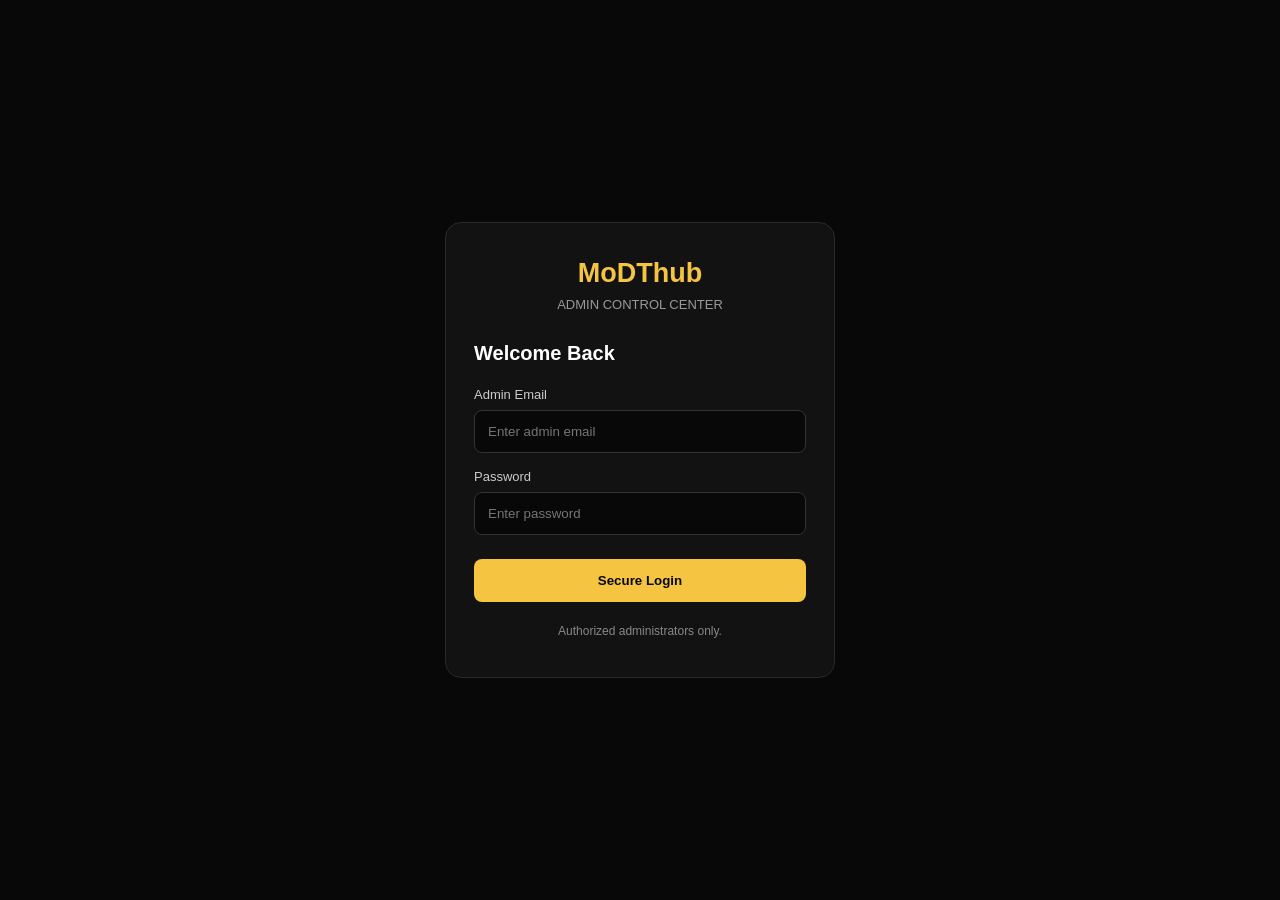
<file: admin/index.html>
<!DOCTYPE html>
<html lang="en">
<head>
  <meta charset="UTF-8">
  <meta name="viewport" content="width=device-width, initial-scale=1.0">
  <title>MoDThub Admin Login</title>
  <style>
    * { box-sizing: border-box; margin: 0; padding: 0; }

    body {
      min-height: 100vh;
      display: grid;
      place-items: center;
      background: #080808;
      color: #fff;
      font-family: Arial, sans-serif;
      padding: 20px;
    }

    .login-box {
      width: 100%;
      max-width: 390px;
      padding: 35px 28px;
      background: #121212;
      border: 1px solid #292929;
      border-radius: 16px;
    }

    .logo {
      color: #f5c542;
      font-size: 27px;
      font-weight: 800;
      text-align: center;
      margin-bottom: 8px;
    }

    .subtitle {
      text-align: center;
      color: #999;
      margin-bottom: 30px;
      font-size: 13px;
    }

    h2 { font-size: 20px; margin-bottom: 22px; }

    label {
      display: block;
      color: #ccc;
      font-size: 13px;
      margin: 16px 0 8px;
    }

    input {
      width: 100%;
      padding: 13px;
      background: #080808;
      border: 1px solid #333;
      border-radius: 8px;
      color: white;
      outline: none;
    }

    input:focus { border-color: #f5c542; }

    button {
      width: 100%;
      margin-top: 24px;
      padding: 14px;
      background: #f5c542;
      color: #080808;
      border: none;
      border-radius: 8px;
      font-weight: bold;
      cursor: pointer;
    }

    button:disabled { opacity: .6; cursor: wait; }

    .notice {
      margin-top: 20px;
      color: #888;
      font-size: 12px;
      text-align: center;
      line-height: 1.6;
    }

    .error { color: #ff7777; }
  </style>
</head>
<body>
  <main class="login-box">
    <div class="logo">MoDThub</div>
    <p class="subtitle">ADMIN CONTROL CENTER</p>

    <h2>Welcome Back</h2>

    <form id="loginForm">
      <label for="email">Admin Email</label>
      <input id="email" type="email"
        placeholder="Enter admin email" autocomplete="username" required>

      <label for="password">Password</label>
      <input id="password" type="password"
        placeholder="Enter password" autocomplete="current-password" required>

      <button id="loginButton" type="submit">Secure Login</button>
    </form>

    <p id="message" class="notice" role="status">
      Authorized administrators only.
    </p>
  </main>

  <script>
    const form = document.getElementById("loginForm");
    const button = document.getElementById("loginButton");
    const message = document.getElementById("message");

    form.addEventListener("submit", async (event) => {
      event.preventDefault();

      button.disabled = true;
      button.textContent = "Checking...";
      message.textContent = "Verifying your account...";
      message.className = "notice";

      try {
        const response = await fetch("/.netlify/functions/admin-login", {
          method: "POST",
          headers: { "Content-Type": "application/json" },
          body: JSON.stringify({
            email: document.getElementById("email").value.trim(),
            password: document.getElementById("password").value
          })
        });

        const result = await response.json();

        if (!response.ok || !result.success) {
          throw new Error(result.error || "Login failed");
        }

        sessionStorage.setItem("modthub_admin_token", result.access_token);
        window.location.href = "/admin/dashboard.html";

      } catch (error) {
        message.textContent = error.message || "Login failed. Try again.";
        message.className = "notice error";
        button.disabled = false;
        button.textContent = "Secure Login";
      }
    });
  </script>
</body>
</html>
</file>
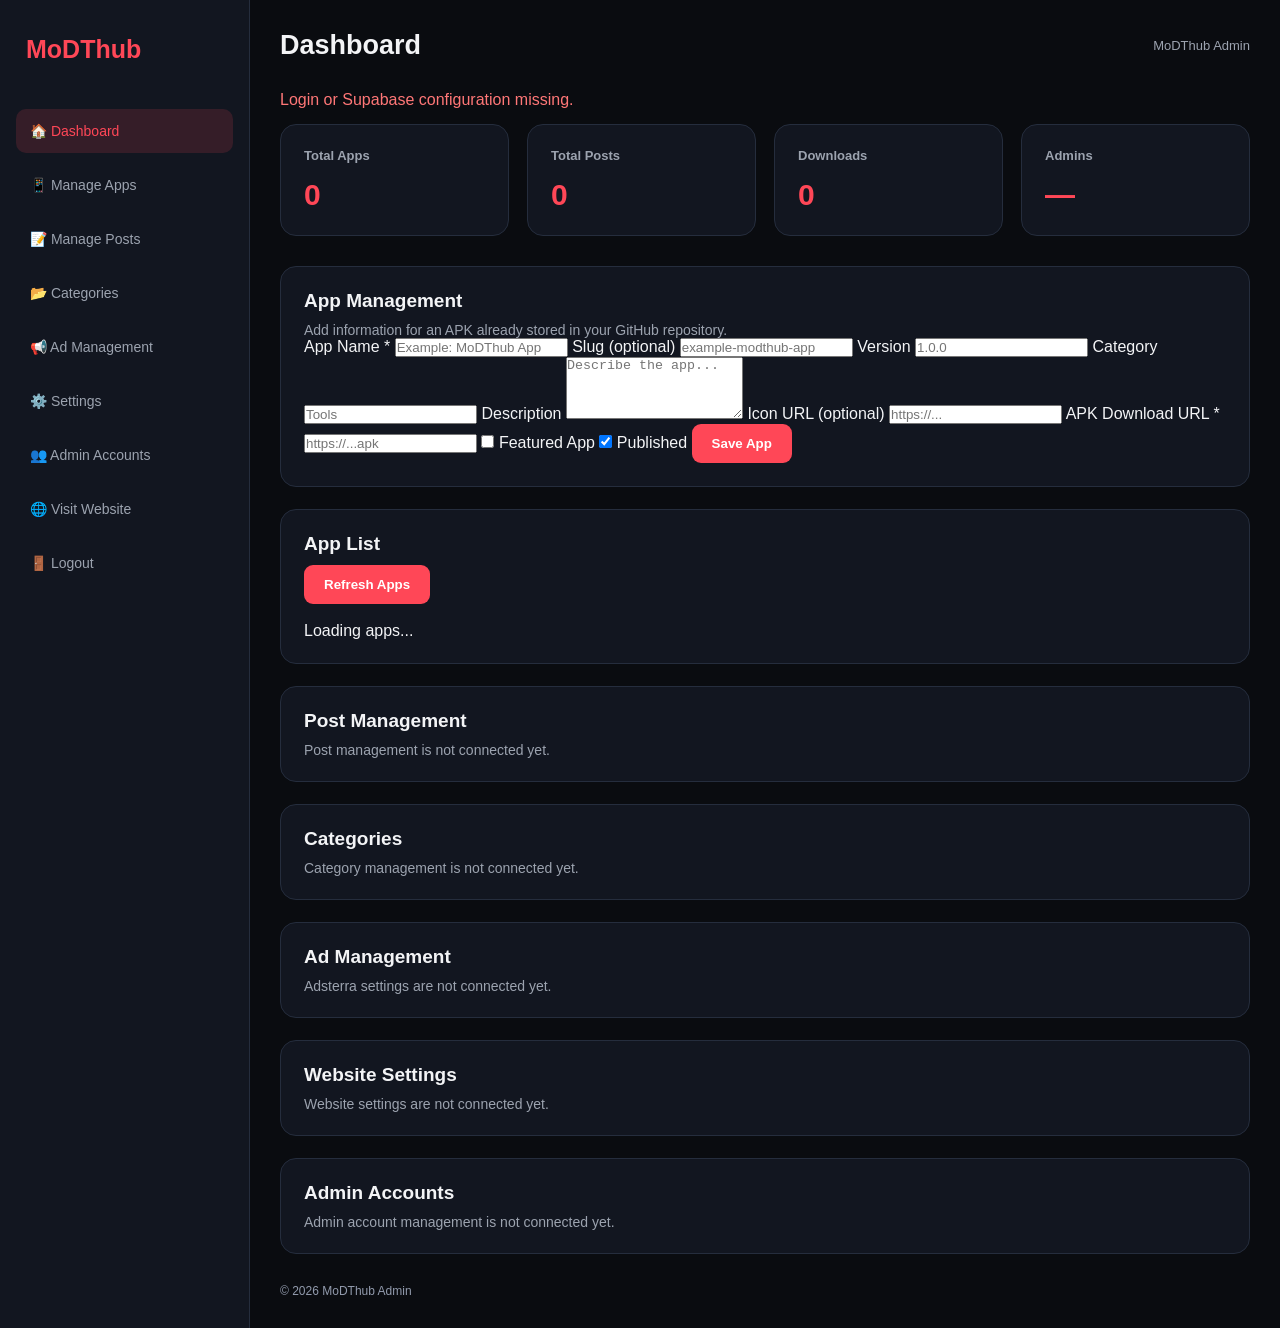
<file: admin/dashboard.html>
<!DOCTYPE html>
<html lang="en">
<head>
  <meta charset="UTF-8">
  <meta name="viewport" content="width=device-width, initial-scale=1">
  <title>MoDThub Admin Dashboard</title>
  <link rel="stylesheet" href="admin.css">
  <script src="admin.js" defer></script>
</head>
<body>
<div class="admin-layout">
  <aside class="sidebar">
    <div class="brand">MoDThub</div>
    <a href="dashboard.html" class="active">🏠 Dashboard</a>
    <a href="#apps">📱 Manage Apps</a>
    <a href="#posts">📝 Manage Posts</a>
    <a href="#categories">📂 Categories</a>
    <a href="#ads">📢 Ad Management</a>
    <a href="#settings">⚙️ Settings</a>
    <a href="#admins">👥 Admin Accounts</a>
    <a href="../index.html">🌐 Visit Website</a>
    <a href="#" id="logoutButton">🚪 Logout</a>
  </aside>

  <main class="main-content">
    <header class="topbar">
      <h1>Dashboard</h1>
      <span>MoDThub Admin</span>
    </header>

    <p id="statusMessage" role="status" style="margin:15px 0"></p>

    <section class="stats-grid">
      <div class="stat-card"><h3>Total Apps</h3><strong id="totalApps">0</strong></div>
      <div class="stat-card"><h3>Total Posts</h3><strong id="totalPosts">0</strong></div>
      <div class="stat-card"><h3>Downloads</h3><strong id="totalDownloads">0</strong></div>
      <div class="stat-card"><h3>Admins</h3><strong id="totalAdmins">—</strong></div>
    </section>

    <section class="panel" id="apps">
      <h2>App Management</h2>
      <p>Add information for an APK already stored in your GitHub repository.</p>

      <form id="appForm">
        <label for="appTitle">App Name *</label>
        <input id="appTitle" type="text" required maxlength="150"
          placeholder="Example: MoDThub App">

        <label for="appSlug">Slug (optional)</label>
        <input id="appSlug" type="text" maxlength="150"
          placeholder="example-modthub-app">

        <label for="appVersion">Version</label>
        <input id="appVersion" type="text" maxlength="50"
          placeholder="1.0.0">

        <label for="appCategory">Category</label>
        <input id="appCategory" type="text" maxlength="100"
          placeholder="Tools">

        <label for="appDescription">Description</label>
        <textarea id="appDescription" rows="4"
          placeholder="Describe the app..."></textarea>

        <label for="appIcon">Icon URL (optional)</label>
        <input id="appIcon" type="url" placeholder="https://...">

        <label for="appApk">APK Download URL *</label>
        <input id="appApk" type="url" required placeholder="https://...apk">

        <label>
          <input id="appFeatured" type="checkbox">
          Featured App
        </label>

        <label>
          <input id="appPublished" type="checkbox" checked>
          Published
        </label>

        <button class="primary-btn" id="saveAppButton" type="submit">
          Save App
        </button>
      </form>
    </section>

    <section class="panel">
      <h2>App List</h2>
      <button class="primary-btn" id="refreshApps" type="button">
        Refresh Apps
      </button>
      <div id="appList" style="margin-top:18px">Loading apps...</div>
    </section>

    <section class="panel" id="posts">
      <h2>Post Management</h2>
      <p>Post management is not connected yet.</p>
    </section>

    <section class="panel" id="categories">
      <h2>Categories</h2>
      <p>Category management is not connected yet.</p>
    </section>

    <section class="panel" id="ads">
      <h2>Ad Management</h2>
      <p>Adsterra settings are not connected yet.</p>
    </section>

    <section class="panel" id="settings">
      <h2>Website Settings</h2>
      <p>Website settings are not connected yet.</p>
    </section>

    <section class="panel" id="admins">
      <h2>Admin Accounts</h2>
      <p>Admin account management is not connected yet.</p>
    </section>

    <footer style="margin-top:30px;color:#929bad;font-size:12px">
      © <span id="currentYear"></span> MoDThub Admin
    </footer>
  </main>
</div>
</body>
</html>
</file>
<file: admin/admin.css>
:root {
  --bg: #0a0c10;
  --card: #121620;
  --border: #252d3d;
  --text: #f3f4f6;
  --muted: #9ca3af;
  --accent: #ff4757;
}

* {
  box-sizing: border-box;
  margin: 0;
  padding: 0;
}

body {
  background: var(--bg);
  color: var(--text);
  font-family: Arial, sans-serif;
}

.admin-layout {
  display: flex;
  min-height: 100vh;
}

.sidebar {
  width: 250px;
  background: var(--card);
  border-right: 1px solid var(--border);
  padding: 25px 16px;
  display: flex;
  flex-direction: column;
  gap: 10px;
}

.brand {
  font-size: 25px;
  font-weight: 800;
  color: var(--accent);
  padding: 10px;
  margin-bottom: 25px;
}

.sidebar a {
  text-decoration: none;
  color: var(--muted);
  padding: 14px;
  border-radius: 10px;
  font-size: 14px;
  transition: .2s;
}

.sidebar a:hover,
.sidebar a.active {
  background: rgba(255,71,87,.15);
  color: var(--accent);
}

.main-content {
  flex: 1;
  padding: 30px;
  min-width: 0;
}

.topbar {
  display: flex;
  justify-content: space-between;
  align-items: center;
  gap: 15px;
  margin-bottom: 30px;
}

.topbar h1 {
  font-size: 27px;
}

.topbar span {
  color: var(--muted);
  font-size: 13px;
}

.stats-grid {
  display: grid;
  grid-template-columns: repeat(4, 1fr);
  gap: 18px;
  margin-bottom: 30px;
}

.stat-card,
.panel {
  background: var(--card);
  border: 1px solid var(--border);
  border-radius: 16px;
  padding: 23px;
}

.stat-card h3 {
  color: var(--muted);
  font-size: 13px;
  margin-bottom: 15px;
}

.stat-card strong {
  font-size: 30px;
  color: var(--accent);
}

.panel {
  margin-bottom: 22px;
  scroll-margin-top: 25px;
}

.panel h2 {
  font-size: 19px;
  margin-bottom: 10px;
}

.panel p {
  color: var(--muted);
  font-size: 14px;
}

.primary-btn {
  background: var(--accent);
  border: none;
  color: white;
  padding: 12px 20px;
  border-radius: 9px;
  font-weight: bold;
  cursor: pointer;
}

.primary-btn:hover {
  filter: brightness(1.15);
}

@media (max-width: 900px) {
  .stats-grid {
    grid-template-columns: repeat(2, 1fr);
  }
}

@media (max-width: 650px) {
  .admin-layout {
    flex-direction: column;
  }

  .sidebar {
    width: 100%;
    flex-direction: row;
    flex-wrap: wrap;
    padding: 12px;
    border-right: none;
    border-bottom: 1px solid var(--border);
  }

  .brand {
    width: 100%;
    margin: 0;
  }

  .sidebar a {
    padding: 10px;
    font-size: 12px;
  }

  .main-content {
    padding: 18px 13px;
  }

  .stats-grid {
    gap: 10px;
  }

  .stat-card {
    padding: 16px;
  }

  .stat-card strong {
    font-size: 24px;
  }
}
</file>
